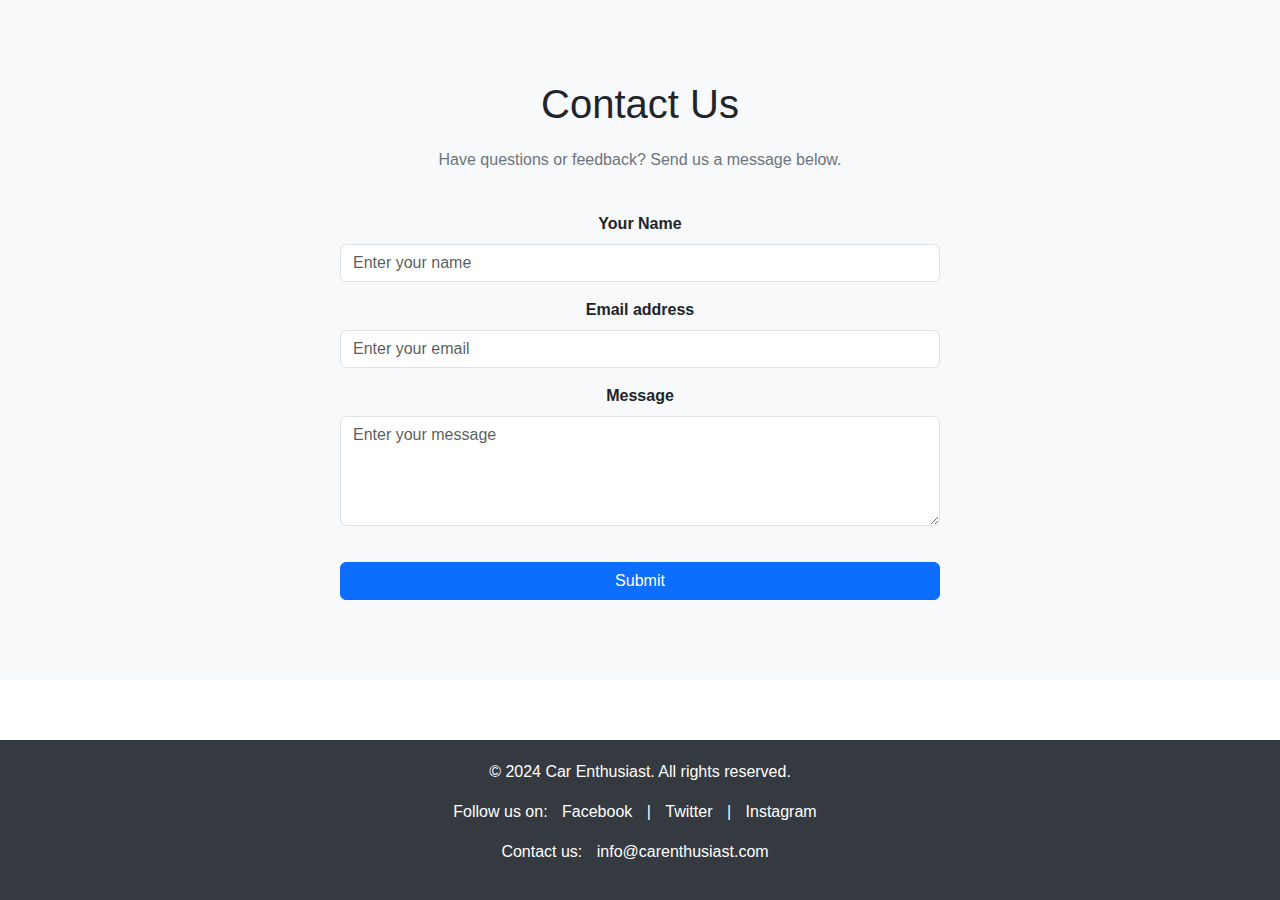
<file: contact.html>
<!DOCTYPE html>
<html lang="en">
  <head>
    <meta charset="UTF-8" />
    <meta name="viewport" content="width=device-width, initial-scale=1.0" />
    <title>Contact Us - Car Enthusiast</title>
    <link
      href="https://cdn.jsdelivr.net/npm/bootstrap@5.3.1/dist/css/bootstrap.min.css"
      rel="stylesheet"
    />
    <link rel="stylesheet" href="style.css" />
  </head>
  <body>
    <!-- Main Content - Contact Section -->
    <section class="contact-section">
      <div class="container">
        <h1>Contact Us</h1>
        <p>Have questions or feedback? Send us a message below.</p>

        <!-- Contact Form -->
        <form>
          <div class="mb-3">
            <label for="name" class="form-label">Your Name</label>
            <input
              type="text"
              class="form-control"
              id="name"
              placeholder="Enter your name"
              required
            />
          </div>
          <div class="mb-3">
            <label for="email" class="form-label">Email address</label>
            <input
              type="email"
              class="form-control"
              id="email"
              placeholder="Enter your email"
              required
            />
          </div>
          <div class="mb-3">
            <label for="message" class="form-label">Message</label>
            <textarea
              class="form-control"
              id="message"
              rows="4"
              placeholder="Enter your message"
              required
            ></textarea>
          </div>
          <button type="submit" class="btn btn-primary">Submit</button>
        </form>
      </div>
    </section>

    <!-- Footer Section -->
    <footer class="footer mt-5">
      <div class="container text-center">
        <p>&copy; 2024 Car Enthusiast. All rights reserved.</p>
        <p>
          Follow us on:
          <a href="https://facebook.com" target="_blank">Facebook</a> |
          <a href="https://twitter.com" target="_blank">Twitter</a> |
          <a href="https://instagram.com" target="_blank">Instagram</a>
        </p>
        <p>
          Contact us:
          <a href="mailto:info@carenthusiast.com">info@carenthusiast.com</a>
        </p>
      </div>
    </footer>

    <script src="https://cdn.jsdelivr.net/npm/bootstrap@5.3.1/dist/js/bootstrap.bundle.min.js"></script>
  </body>
</html>
</file>
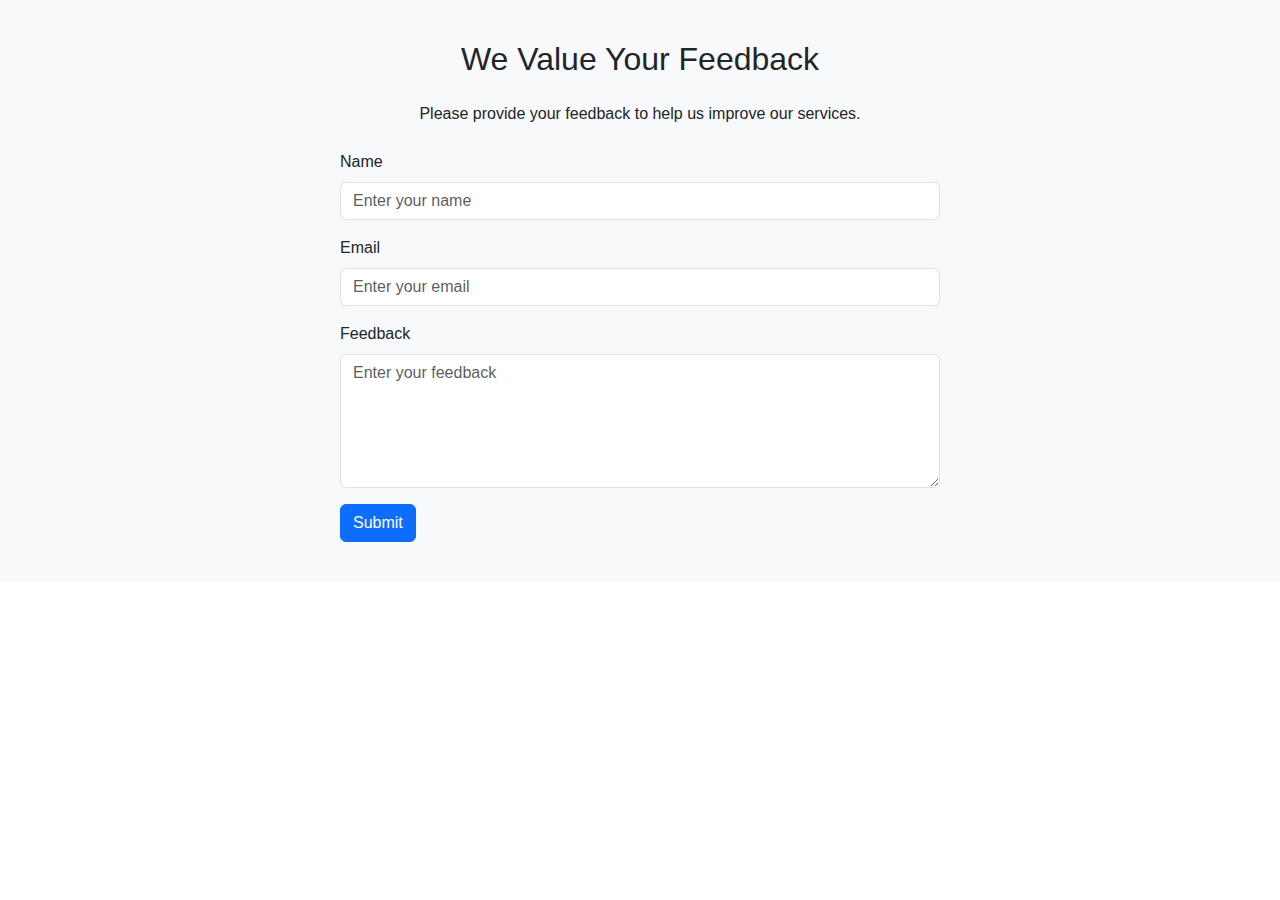
<file: feedback.html>
<!DOCTYPE html>
<html lang="en">
  <head>
    <meta charset="UTF-8" />
    <meta name="viewport" content="width=device-width, initial-scale=1.0" />
    <title>Feedback - Car Enthusiast Website</title>

    <link rel="stylesheet" href="style.css" />
    <link
      href="https://cdn.jsdelivr.net/npm/bootstrap@5.3.1/dist/css/bootstrap.min.css"
      rel="stylesheet"
    />
    <style>
      .feedback-section {
        padding: 40px 20px;
        background-color: #f8f9fa;
        text-align: center;
      }
      .feedback-form {
        max-width: 600px;
        margin: auto;
        text-align: left;
      }
    </style>
  </head>
  <body>
    <!-- Feedback Section -->
    <div class="feedback-section">
      <h2 class="mb-4">We Value Your Feedback</h2>
      <p class="mb-4">
        Please provide your feedback to help us improve our services.
      </p>
      <form id="feedback-form" class="feedback-form">
        <div class="mb-3">
          <label for="name" class="form-label">Name</label>
          <input
            type="text"
            class="form-control"
            id="name"
            placeholder="Enter your name"
            required
          />
        </div>
        <div class="mb-3">
          <label for="email" class="form-label">Email</label>
          <input
            type="email"
            class="form-control"
            id="email"
            placeholder="Enter your email"
            required
          />
        </div>
        <div class="mb-3">
          <label for="feedback" class="form-label">Feedback</label>
          <textarea
            class="form-control"
            id="feedback"
            rows="5"
            placeholder="Enter your feedback"
            required
          ></textarea>
        </div>
        <button type="submit" class="btn btn-primary">Submit</button>
      </form>
    </div>

    <script src="https://cdn.jsdelivr.net/npm/bootstrap@5.3.1/dist/js/bootstrap.bundle.min.js"></script>
    <script>
      document
        .getElementById("feedback-form")
        .addEventListener("submit", function (event) {
          event.preventDefault();

          const name = document.getElementById("name").value;
          const email = document.getElementById("email").value;
          const feedback = document.getElementById("feedback").value;

          if (name === "" || email === "" || feedback === "") {
            alert("Please fill out all fields.");
            return;
          }

          alert("Thank you for your feedback!");

          document.getElementById("feedback-form").reset();
        });
    </script>
  </body>
</html>
</file>
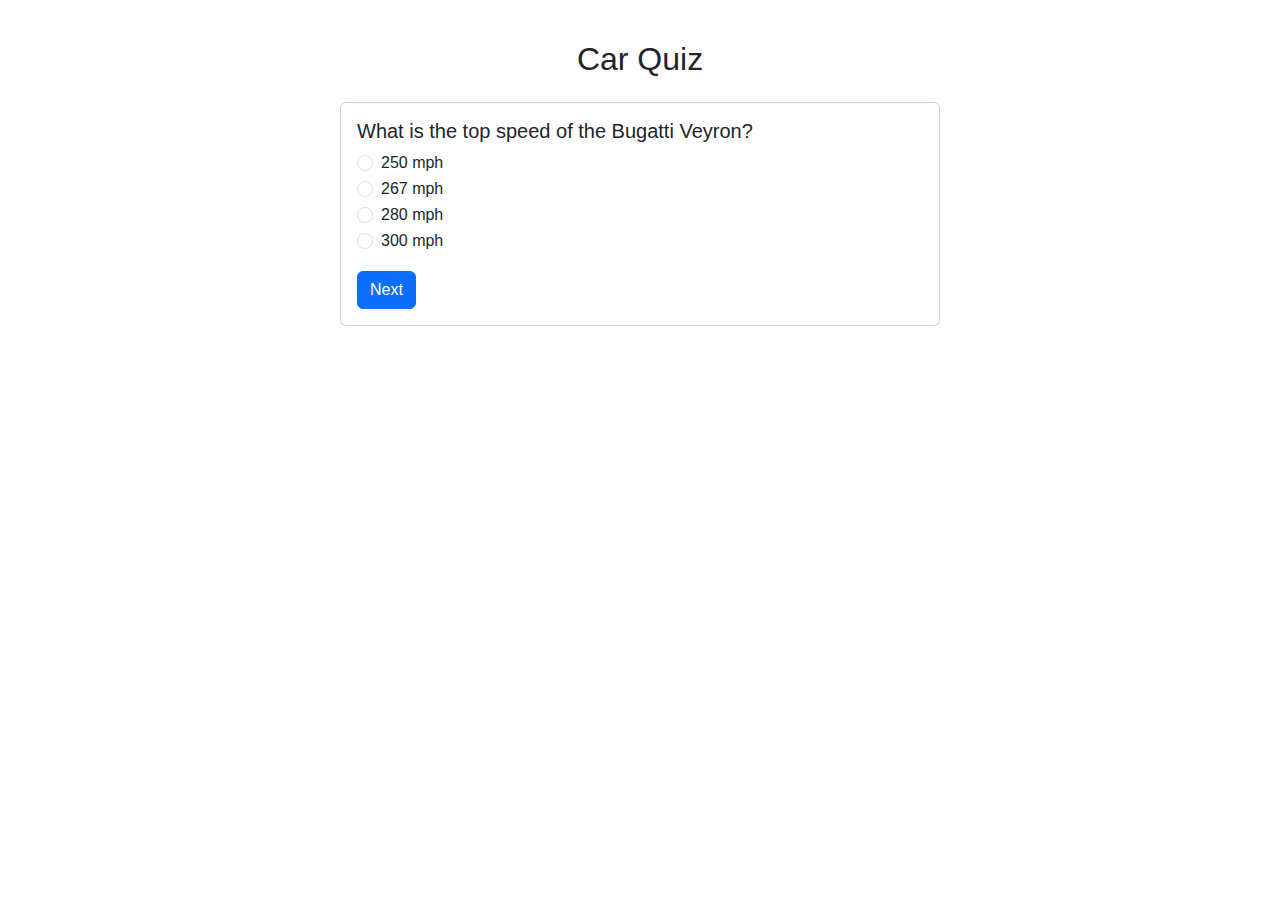
<file: quiz.html>
<!DOCTYPE html>
<html lang="en">
  <head>
    <meta charset="UTF-8" />
    <meta name="viewport" content="width=device-width, initial-scale=1.0" />
    <title>Car Enthusiast Website</title>
    <link rel="stylesheet" href="style.css" />
    <link
      href="https://cdn.jsdelivr.net/npm/bootstrap@5.3.1/dist/css/bootstrap.min.css"
      rel="stylesheet"
    />
    <style>
      .quiz-section,
      .feedback-section {
        padding: 40px 20px;
        text-align: center;
      }
      .quiz-section .card,
      .feedback-section .card {
        max-width: 600px;
        margin: auto;
        text-align: left;
      }
      .modal-content {
        text-align: center;
      }
    </style>
  </head>
  <body>
    <!-- Quiz Section -->
    <div class="quiz-section">
      <h2 class="mb-4">Car Quiz</h2>
      <div id="quiz-container"></div>
    </div>

    <!-- Result Modal -->
    <div
      class="modal fade"
      id="resultModal"
      tabindex="-1"
      aria-labelledby="resultModalLabel"
      aria-hidden="true"
    >
      <div class="modal-dialog">
        <div class="modal-content">
          <div class="modal-header">
            <h5 class="modal-title" id="resultModalLabel">Quiz Results</h5>
            <button
              type="button"
              class="btn-close"
              data-bs-dismiss="modal"
              aria-label="Close"
            ></button>
          </div>
          <div class="modal-body">
            <p id="resultText"></p>
          </div>
          <div class="modal-footer">
            <button
              type="button"
              class="btn btn-secondary"
              data-bs-dismiss="modal"
            >
              Close
            </button>
          </div>
        </div>
      </div>
    </div>

    <script src="https://cdn.jsdelivr.net/npm/bootstrap@5.3.1/dist/js/bootstrap.bundle.min.js"></script>
    <script src="quiz.js"></script>
  </body>
</html>
</file>
<file: style.css>
* {
  margin: 0;
  padding: 0;
  font-family: "Gill Sans", "Gill Sans MT", Calibri, "Trebuchet MS", sans-serif;
}

html,
body {
  height: 100%;
  width: 100%;
}
#navbar {
  position: relative;
}
.home-section {
  padding: 20px;
  background-color: #f8f9fa;
  text-align: center;
}

.carousel {
  margin-top: 20px;
}

.carousel-item img {
  max-height: 500px;
  object-fit: cover;
}

.carousel-caption {
  background-color: rgba(0, 0, 0, 0.5);
  padding: 15px;
  border-radius: 10px;
}
/* Ensure the footer stays at the bottom */
body {
  display: flex;
  flex-direction: column;
  min-height: 100vh;
}

.content {
  flex: 1;
}

.footer {
  background-color: #333;
  color: #fff;
  padding: 20px 0;
  text-align: center;
  position: sticky;
  top: 100vh;
  width: 100%;
  margin-top: auto;
}

.footer a {
  color: #fff;
  margin: 0 10px;
  text-decoration: none;
}

.footer a:hover {
  text-decoration: underline;
}

/* Responsive styling for the footer */
@media (max-width: 768px) {
  .footer {
    padding: 10px 0;
  }
}
/* Add custom styles */
body {
  display: flex;
  flex-direction: column;
  min-height: 100vh;
}
.content {
  flex: 1;
}
.carousel-caption {
  background-color: rgba(0, 0, 0, 0.5);
  padding: 15px;
  border-radius: 10px;
}
.quiz-section,
.feedback-section {
  padding: 40px 20px;
  text-align: center;
}
.quiz-section .card,
.feedback-section .card {
  max-width: 600px;
  margin: auto;
  text-align: left;
}
.footer {
  background-color: #333;
  color: #fff;
  padding: 20px 0;
  text-align: center;
}
.footer a {
  color: #fff;
  margin: 0 10px;
  text-decoration: none;
}
.footer a:hover {
  text-decoration: underline;
}
/* Responsive styling */
@media (max-width: 768px) {
  .quiz-section,
  .feedback-section {
    padding: 20px 10px;
  }
}
/* Hero Section Styles */
.hero-section {
  position: relative;
  min-height: 80vh;
  background-color: #000;
  color: #fff;
  overflow: hidden;
}

.carousel-inner img {
  max-height: 80vh;
  object-fit: cover;
}

.carousel-caption {
  background-color: rgba(0, 0, 0, 0.6);
  padding: 20px;
  border-radius: 10px;
  text-shadow: 2px 2px 4px #000;
}

.carousel-caption h5 {
  font-size: 2rem;
  font-weight: bold;
}

.carousel-caption p {
  font-size: 1.25rem;
}

@media (max-width: 768px) {
  .carousel-caption h5 {
    font-size: 1.5rem;
  }
  .carousel-caption p {
    font-size: 1rem;
  }
}

@media (max-width: 576px) {
  .carousel-caption {
    padding: 15px;
  }
  .carousel-caption h5 {
    font-size: 1.25rem;
  }
  .carousel-caption p {
    font-size: 0.875rem;
  }
}
/* Custom CSS for the Back to Home Button */

/* Adjust button padding and margin */
.btn-dark-green {
  padding: 10px 20px;
  margin-top: 10px;
  background-color: #006400; /* Dark green background color */
  border-color: #006400; /* Dark green border color */
}

/* Hover effect */
.btn-dark-green:hover {
  background-color: #008000; /* Darker green background color on hover */
  border-color: #008000; /* Darker green border color on hover */
  color: #fff; /* Text color on hover */
}
/* General styles for the contact section */

.contact-section {
  padding: 80px 0; /* Adjust padding as needed */
  background-color: #f8f9fa; /* Light background color */
  text-align: center;
}

.contact-section h1 {
  margin-bottom: 20px;
  font-size: 2.5rem; /* Larger font size for heading */
}

.contact-section p {
  margin-bottom: 40px;
  color: #6c757d; /* Darker text color */
}

.contact-section form {
  max-width: 600px;
  margin: auto;
}

.contact-section .form-label {
  font-weight: bold;
}

.contact-section .btn-primary {
  width: 100%; /* Full width button */
  margin-top: 20px;
}

/* Footer styles */
.footer {
  background-color: #343a40; /* Dark background color for footer */
  color: #fff; /* Light text color */
  padding: 20px 0;
}
</file>
